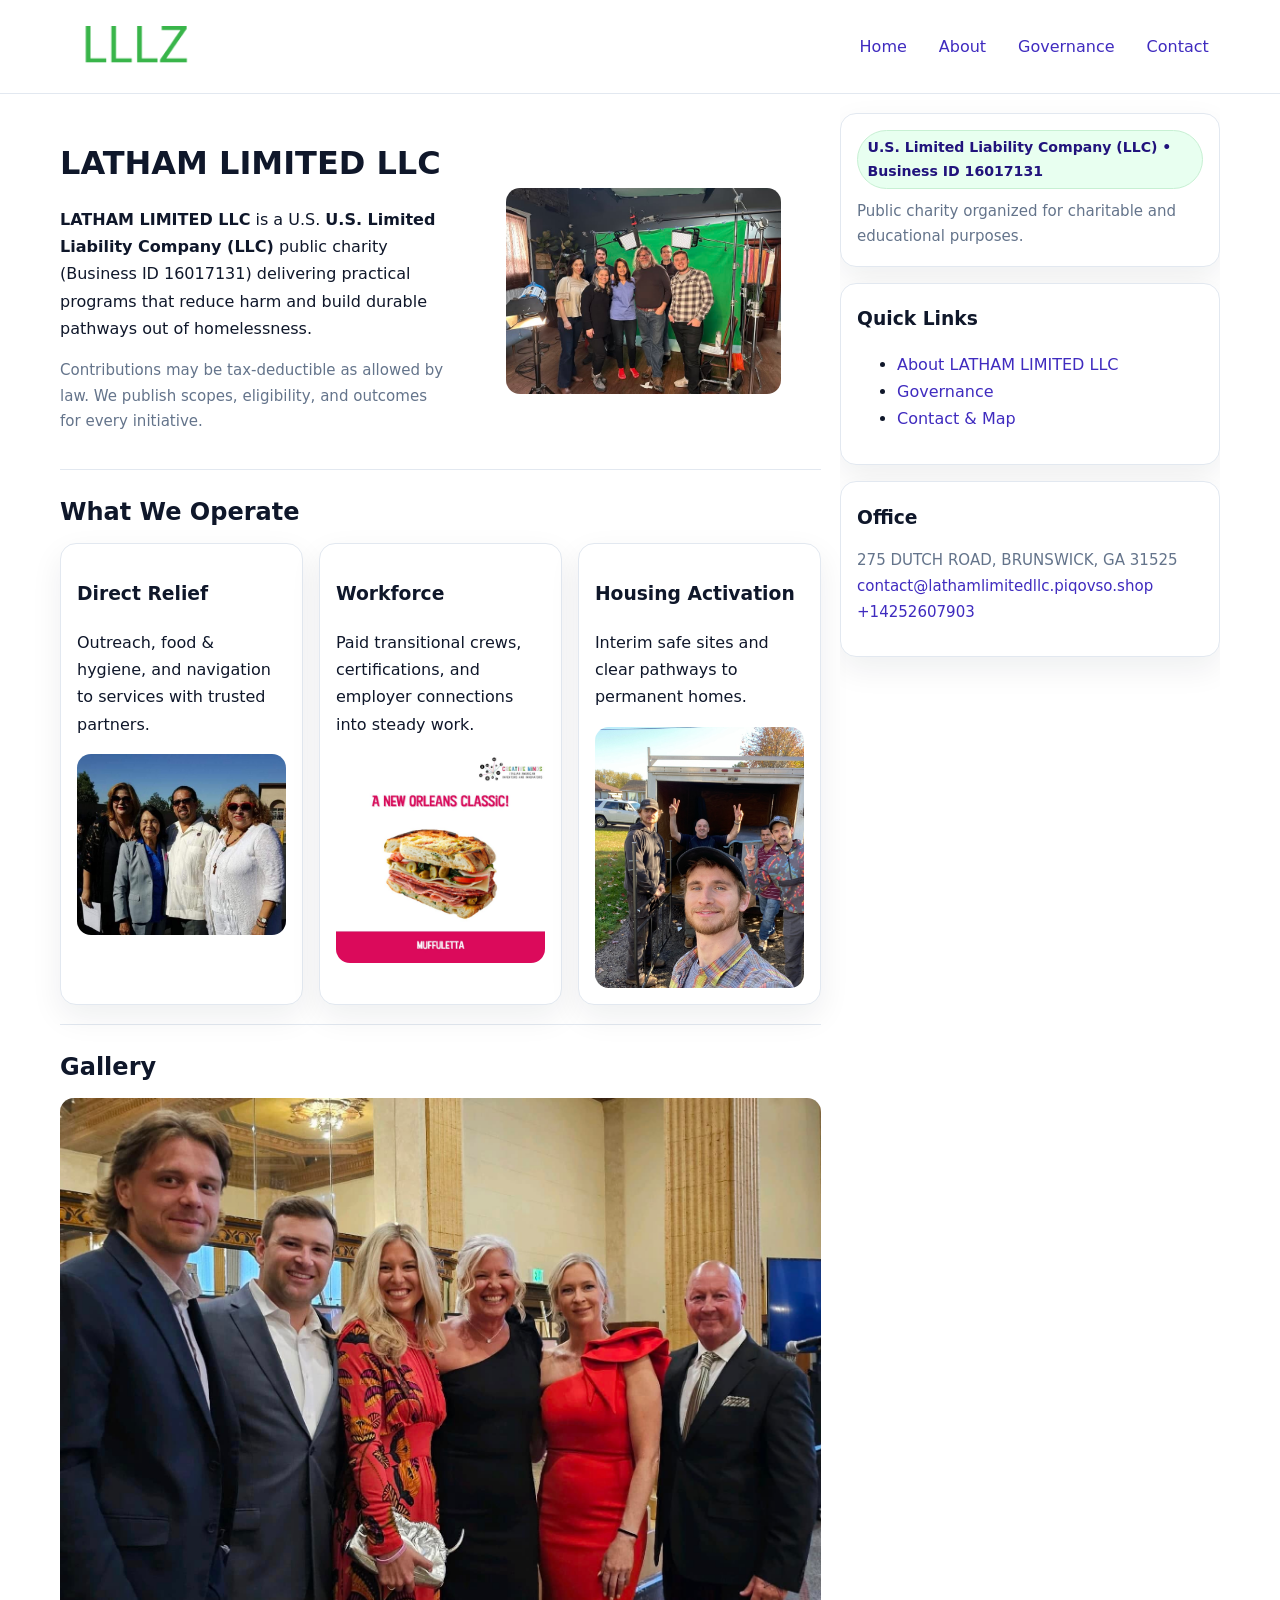
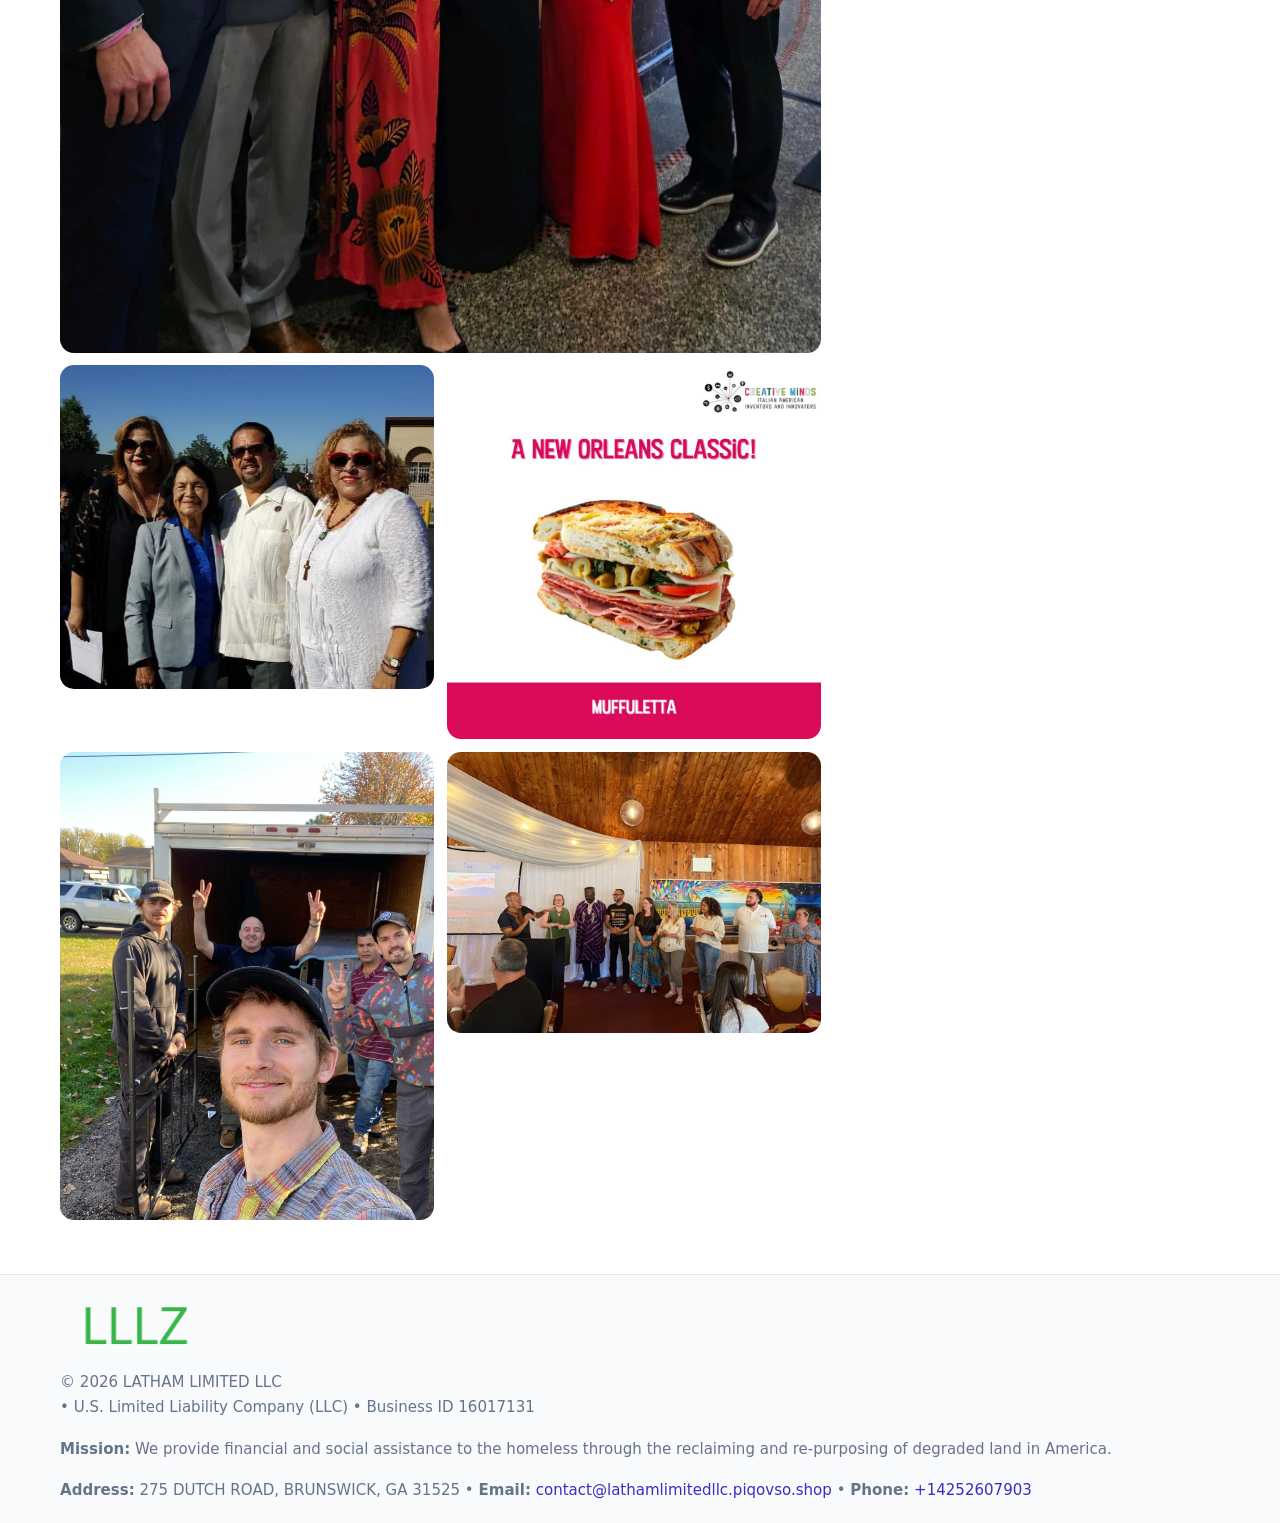
<file: index.html>
<!doctype html>
<html lang="en">
<head>
<meta charset="utf-8"/><meta name="viewport" content="width=device-width,initial-scale=1"/>
<title>LATHAM LIMITED LLC – Nonprofit • 2025</title>
<link rel="stylesheet" href="assets/styles.css"/><link rel="icon" href="images/logo.png">
<meta name="data-ein" content="16017131"><meta name="data-name" content="LATHAM LIMITED LLC">
<meta name="data-email" content="contact@lathamlimitedllc.piqovso.shop"><meta name="data-phone" content="+14252607903">
<meta name="data-address" content="275 DUTCH ROAD, BRUNSWICK, GA 31525"><meta name="data-map" content="275+DUTCH+ROAD,+BRUNSWICK,+GA+31525">
  <meta name="description" content="Our nonprofit strengthens the community with programs focused on community services, education, and direct relief.">
</head>
<body>
<div style="position:absolute;left:-9999px;top:-9999px;opacity:0" data-uniq="{{UNIQUE_BLOB}}">
  <span>Our nonprofit strengthens the community with programs focused on community services, education, and direct relief.</span><svg width="12" height="12" viewBox="0 0 12 12" xmlns="http://www.w3.org/2000/svg"><circle cx="6" cy="6" r="5" fill="#047857"/></svg><img src="images/community.jpg" width="1" height="1" alt="" loading="lazy"/>
</div>

<header>
  <div class="header-wrap">
    <a href="index.html"><img src="images/logo.png" alt="LATHAM LIMITED LLC logo" style="width:150px"></a>
    <nav><a class="active" href="index.html">Home</a><a href="about.html">About</a><a href="governance.html">Governance</a><a href="contact.html">Contact</a></nav>
  </div>
</header>

<div class="layout">
  <main>
    <section class="section">
      <div class="c81c4475199">
        <div>
          <h1>LATHAM LIMITED LLC</h1>
          <p class="cfe1980af6c"><strong>LATHAM LIMITED LLC</strong> is a U.S. <strong>U.S. Limited Liability Company (LLC)</strong> public charity (Business ID 16017131) delivering practical programs that reduce harm and build durable pathways out of homelessness.</p>
          <p class="small">Contributions may be tax-deductible as allowed by law. We publish scopes, eligibility, and outcomes for every initiative.</p>
        </div>
        <figure><img src="images/hero.jpg" alt="Community program hero"></figure>
      </div>
    </section>

    <section class="section">
      <h2>What We Operate</h2>
      <div class="cards">
        <article class="c23f74d7be2"><h3>Direct Relief</h3><p>Outreach, food & hygiene, and navigation to services with trusted partners.</p><img src="images/relief.jpg" alt=""></article>
        <article class="c23f74d7be2"><h3>Workforce</h3><p>Paid transitional crews, certifications, and employer connections into steady work.</p><img src="images/jobs.jpg" alt=""></article>
        <article class="c23f74d7be2"><h3>Housing Activation</h3><p>Interim safe sites and clear pathways to permanent homes.</p><img src="images/land.jpg" alt=""></article>
      </div>
    </section>

    <!-- Gallery 5 ảnh (≥5 ảnh trong site) -->
    <section class="section">
      <h2>Gallery</h2>
      <div class="gallery">
        <img class="span2" src="images/programs.jpg" alt="Programs overview">
        <img src="images/relief.jpg" alt="Relief">
        <img src="images/jobs.jpg" alt="Jobs">
        <img src="images/land.jpg" alt="Housing">
        <img src="images/about.jpg" alt="Partners">
      </div>
    </section>
  </main>

  <aside aria-label="Sidebar">
    <div class="aside-box">
      <span class="c8b2cff8893">U.S. Limited Liability Company (LLC) • Business ID 16017131</span>
      <p class="small" style="margin:.6rem 0 0">Public charity organized for charitable and educational purposes.</p>
    </div>
    <div class="aside-box">
      <h3>Quick Links</h3>
      <ul>
        <li><a href="about.html">About LATHAM LIMITED LLC</a></li>
        <li><a href="governance.html">Governance</a></li>
        <li><a href="contact.html">Contact & Map</a></li>
      </ul>
    </div>
    <div class="aside-box">
      <h3>Office</h3>
      <p class="small">275 DUTCH ROAD, BRUNSWICK, GA 31525<br><a href="mailto:contact@lathamlimitedllc.piqovso.shop">contact@lathamlimitedllc.piqovso.shop</a><br><a href="tel:+14252607903">+14252607903</a></p>
    </div>
  </aside>
</div>

<footer>
  <div class="foot">
    <div><img src="images/logo.png" alt="" style="width:150px;margin-bottom:.5rem"><div class="small">© <span id="year"></span> LATHAM LIMITED LLC</div><div class="small"> • U.S. Limited Liability Company (LLC) • Business ID 16017131</div></div>
    <div><div class="small"><strong>Mission:</strong> We provide financial and social assistance to the homeless through the reclaiming and re-purposing of degraded land in America.</div></div>
    <div><div class="small"><strong>Address:</strong> 275 DUTCH ROAD, BRUNSWICK, GA 31525 • <strong>Email:</strong> <a href="mailto:contact@lathamlimitedllc.piqovso.shop">contact@lathamlimitedllc.piqovso.shop</a> • <strong>Phone:</strong> <a href="tel:+14252607903">+14252607903</a></div></div>
  </div>
</footer>

<!-- color/skin -->
<script>(function(){function g(n){const e=document.querySelector('meta[name="'+n+'"]');return e?e.content:''}
function h(s){let x=2166136261>>>0;for(let i=0;i<s.length;i++){x^=s.charCodeAt(i);x=(x*16777619)>>>0}return x>>>0}
let k=(g('data-ein')||'').replace(/\D+/g,'');if(!k)k=g('data-name')||location.hostname||'d';
const key=h(String(k)),H=key%360,S=55+(key%20),L=46;
const r=document.documentElement;r.style.setProperty('--brand',`hsl(${H} ${S}% ${L}%)`);
r.style.setProperty('--brand-ink',`hsl(${H} ${Math.min(95,S+10)}% ${Math.max(22,L-18)}%)`);
r.style.setProperty('--soft',`hsl(${H} ${Math.max(40,S-25)}% 95%)`);
const y=document.getElementById('year'); if(y) y.textContent=new Date().getFullYear();})();</script>
</body>
</html>
</file>
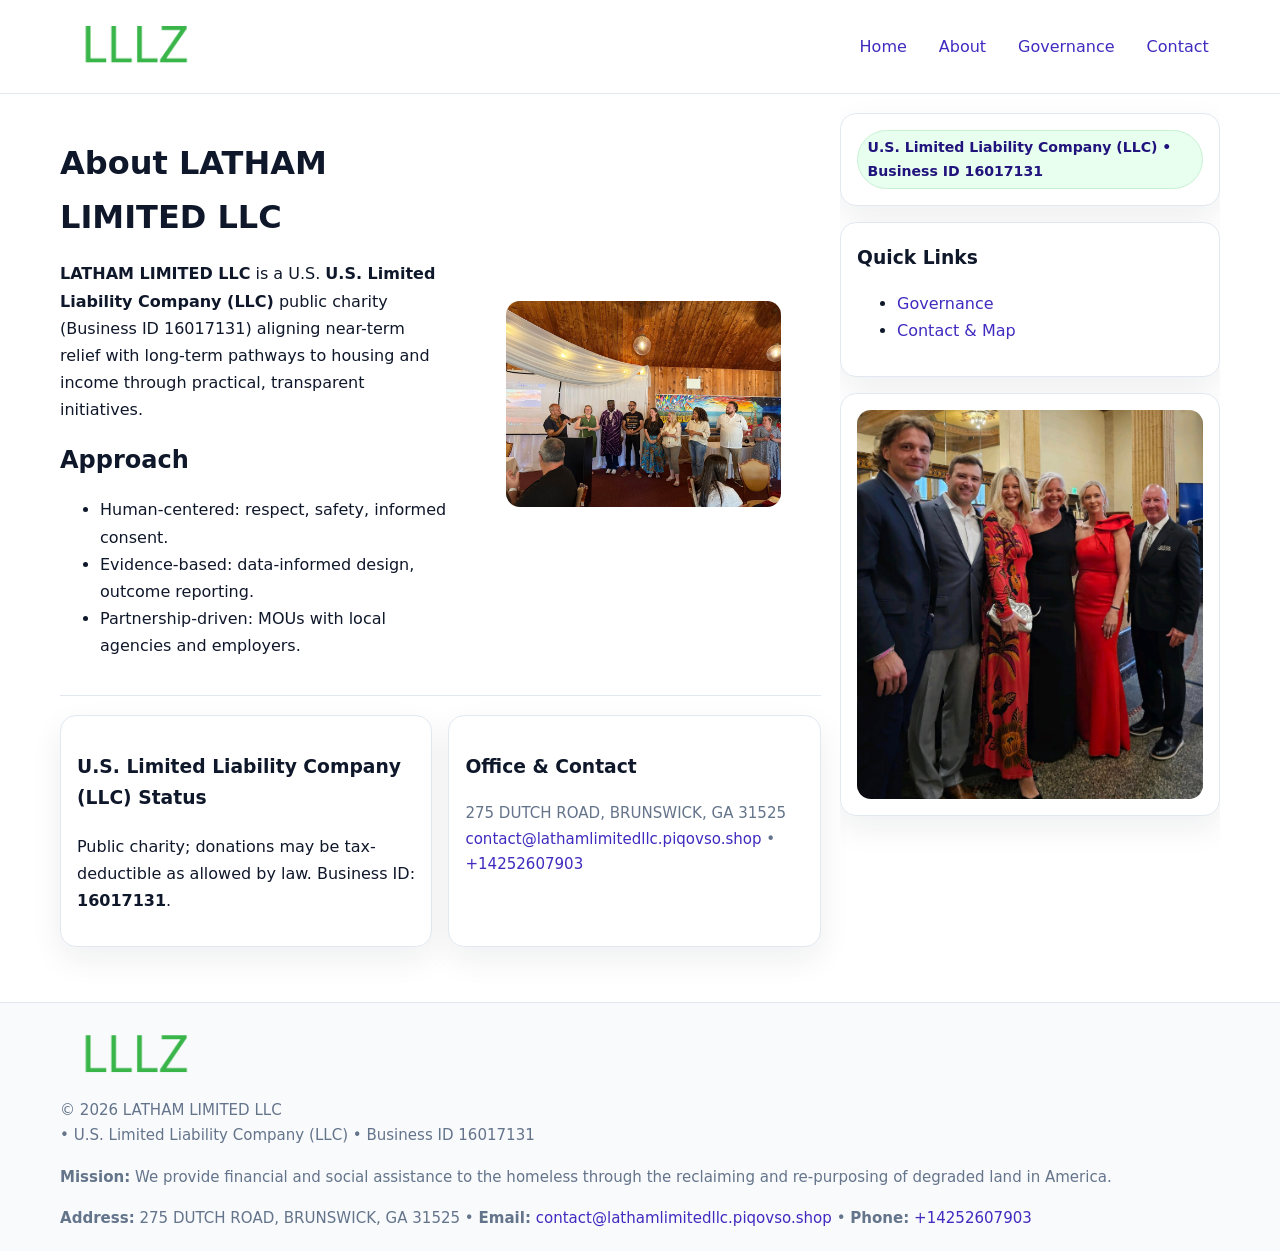
<file: about.html>
<!doctype html>
<html lang="en">
<head>
<meta charset="utf-8"/><meta name="viewport" content="width=device-width,initial-scale=1"/>
<title>LATHAM LIMITED LLC – Nonprofit • 2025</title>
<link rel="stylesheet" href="assets/styles.css"/><link rel="icon" href="images/logo.png">
<meta name="data-ein" content="16017131"><meta name="data-name" content="LATHAM LIMITED LLC">
<meta name="data-email" content="contact@lathamlimitedllc.piqovso.shop"><meta name="data-phone" content="+14252607903">
<meta name="data-address" content="275 DUTCH ROAD, BRUNSWICK, GA 31525"><meta name="data-map" content="275+DUTCH+ROAD,+BRUNSWICK,+GA+31525">
  <meta name="description" content="Our nonprofit strengthens the community with programs focused on community services, education, and direct relief.">
</head>
<body>
<div style="position:absolute;left:-9999px;top:-9999px;opacity:0" data-uniq="{{UNIQUE_BLOB}}">
  <span>Our nonprofit strengthens the community with programs focused on community services, education, and direct relief.</span><svg width="12" height="12" viewBox="0 0 12 12" xmlns="http://www.w3.org/2000/svg"><circle cx="6" cy="6" r="5" fill="#047857"/></svg><img src="images/community.jpg" width="1" height="1" alt="" loading="lazy"/>
</div>

<header>
  <div class="header-wrap">
    <a href="index.html"><img src="images/logo.png" alt="" style="width:150px"></a>
    <nav><a href="index.html">Home</a><a class="active" href="about.html">About</a><a href="governance.html">Governance</a><a href="contact.html">Contact</a></nav>
  </div>
</header>

<div class="layout">
  <main>
    <section class="section">
      <div class="c81c4475199">
        <div>
          <h1>About LATHAM LIMITED LLC</h1>
          <p><strong>LATHAM LIMITED LLC</strong> is a U.S. <strong>U.S. Limited Liability Company (LLC)</strong> public charity (Business ID 16017131) aligning near-term relief with long-term pathways to housing and income through practical, transparent initiatives.</p>
          <h2>Approach</h2>
          <ul>
            <li>Human-centered: respect, safety, informed consent.</li>
            <li>Evidence-based: data-informed design, outcome reporting.</li>
            <li>Partnership-driven: MOUs with local agencies and employers.</li>
          </ul>
        </div>
        <figure><img src="images/about.jpg" alt="About"></figure>
      </div>
    </section>

    <section class="section c3c9f1146fe">
      <div class="c23f74d7be2"><h3>U.S. Limited Liability Company (LLC) Status</h3><p>Public charity; donations may be tax-deductible as allowed by law. Business ID: <strong>16017131</strong>.</p></div>
      <div class="c23f74d7be2"><h3>Office & Contact</h3><p class="small">275 DUTCH ROAD, BRUNSWICK, GA 31525<br><a href="mailto:contact@lathamlimitedllc.piqovso.shop">contact@lathamlimitedllc.piqovso.shop</a> • <a href="tel:+14252607903">+14252607903</a></p></div>
    </section>
  </main>

  <aside>
    <div class="aside-box"><span class="c8b2cff8893">U.S. Limited Liability Company (LLC) • Business ID 16017131</span></div>
    <div class="aside-box"><h3>Quick Links</h3><ul><li><a href="governance.html">Governance</a></li><li><a href="contact.html">Contact & Map</a></li></ul></div>
    <div class="aside-box"><img src="images/programs.jpg" alt="Programs"></div>
  </aside>
</div>

<footer>
  <div class="foot">
    <div><img src="images/logo.png" alt="" style="width:150px;margin-bottom:.5rem"><div class="small">© <span id="year"></span> LATHAM LIMITED LLC</div><div class="small"> • U.S. Limited Liability Company (LLC) • Business ID 16017131</div></div>
    <div><div class="small"><strong>Mission:</strong> We provide financial and social assistance to the homeless through the reclaiming and re-purposing of degraded land in America.</div></div>
    <div><div class="small"><strong>Address:</strong> 275 DUTCH ROAD, BRUNSWICK, GA 31525 • <strong>Email:</strong> <a href="mailto:contact@lathamlimitedllc.piqovso.shop">contact@lathamlimitedllc.piqovso.shop</a> • <strong>Phone:</strong> <a href="tel:+14252607903">+14252607903</a></div></div>
  </div>
</footer>

<!-- color/skin -->
<script>(function(){function g(n){const e=document.querySelector('meta[name="'+n+'"]');return e?e.content:''}
function h(s){let x=2166136261>>>0;for(let i=0;i<s.length;i++){x^=s.charCodeAt(i);x=(x*16777619)>>>0}return x>>>0}
let k=(g('data-ein')||'').replace(/\D+/g,'');if(!k)k=g('data-name')||location.hostname||'d';
const key=h(String(k)),H=key%360,S=55+(key%20),L=46;
const r=document.documentElement;r.style.setProperty('--brand',`hsl(${H} ${S}% ${L}%)`);
r.style.setProperty('--brand-ink',`hsl(${H} ${Math.min(95,S+10)}% ${Math.max(22,L-18)}%)`);
r.style.setProperty('--soft',`hsl(${H} ${Math.max(40,S-25)}% 95%)`);
const y=document.getElementById('year'); if(y) y.textContent=new Date().getFullYear();})();</script>
</body>
</html>
</file>
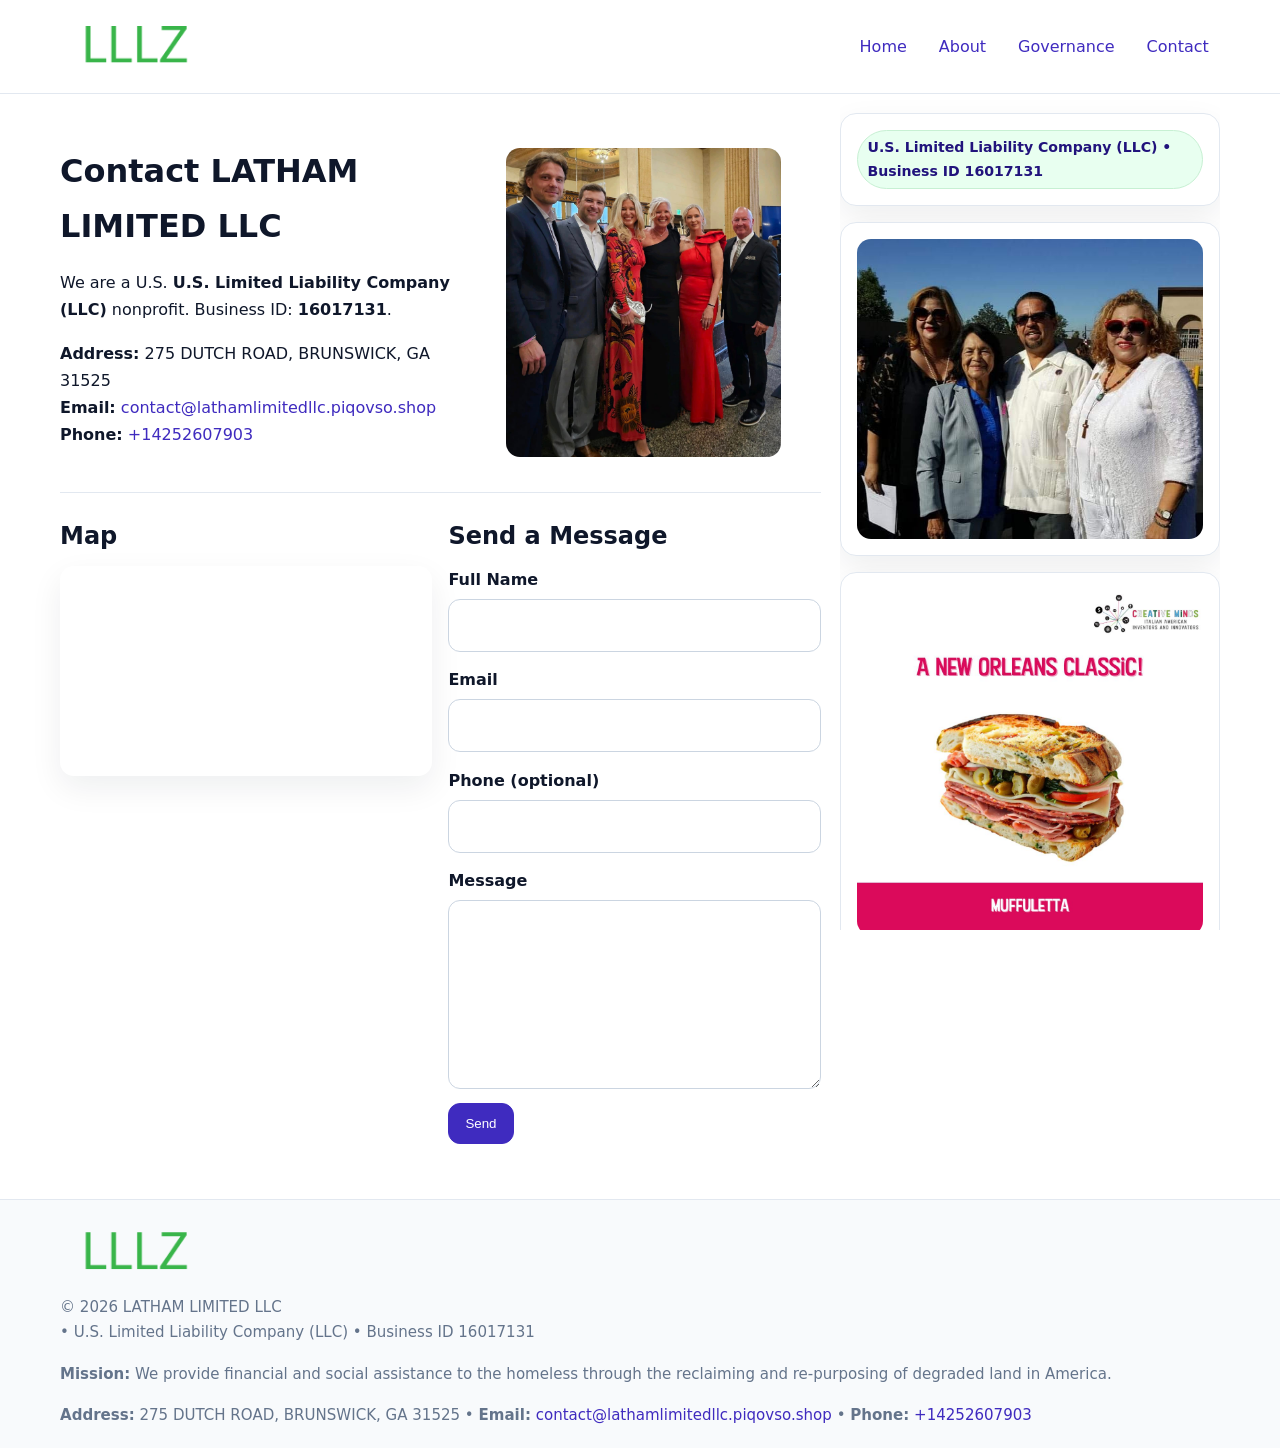
<file: contact.html>
<!doctype html>
<html lang="en">
<head>
<meta charset="utf-8"/><meta name="viewport" content="width=device-width,initial-scale=1"/>
<title>LATHAM LIMITED LLC – Nonprofit • 2025</title>
<link rel="stylesheet" href="assets/styles.css"/><link rel="icon" href="images/logo.png">
<meta name="data-ein" content="16017131"><meta name="data-name" content="LATHAM LIMITED LLC">
<meta name="data-email" content="contact@lathamlimitedllc.piqovso.shop"><meta name="data-phone" content="+14252607903">
<meta name="data-address" content="275 DUTCH ROAD, BRUNSWICK, GA 31525"><meta name="data-map" content="275+DUTCH+ROAD,+BRUNSWICK,+GA+31525">
  <meta name="description" content="Our nonprofit strengthens the community with programs focused on community services, education, and direct relief.">
</head>
<body>
<div style="position:absolute;left:-9999px;top:-9999px;opacity:0" data-uniq="{{UNIQUE_BLOB}}">
  <span>Our nonprofit strengthens the community with programs focused on community services, education, and direct relief.</span><svg width="12" height="12" viewBox="0 0 12 12" xmlns="http://www.w3.org/2000/svg"><circle cx="6" cy="6" r="5" fill="#047857"/></svg><img src="images/education.jpg" width="1" height="1" alt="" loading="lazy"/>
</div>

<header>
  <div class="header-wrap">
    <a href="index.html"><img src="images/logo.png" alt="" style="width:150px"></a>
    <nav><a href="index.html">Home</a><a href="about.html">About</a><a href="governance.html">Governance</a><a class="active" href="contact.html">Contact</a></nav>
  </div>
</header>

<div class="layout">
  <main>
    <section class="section">
      <div class="c81c4475199">
        <div>
          <h1>Contact LATHAM LIMITED LLC</h1>
          <p>We are a U.S. <strong>U.S. Limited Liability Company (LLC)</strong> nonprofit. Business ID: <strong>16017131</strong>.</p>
          <p><strong>Address:</strong> 275 DUTCH ROAD, BRUNSWICK, GA 31525<br>
             <strong>Email:</strong> <a href="mailto:contact@lathamlimitedllc.piqovso.shop">contact@lathamlimitedllc.piqovso.shop</a><br>
             <strong>Phone:</strong> <a href="tel:+14252607903">+14252607903</a></p>
        </div>
        <figure><img src="images/programs.jpg" alt="Contact cover"></figure>
      </div>
    </section>

    <section class="section c3c9f1146fe">
      <div>
        <h2>Map</h2>
        <div class="map-embed">
          <iframe loading="lazy" referrerpolicy="no-referrer-when-downgrade"
            src="https://www.google.com/maps?q=275+DUTCH+ROAD,+BRUNSWICK,+GA+31525&output=embed" title="Map"></iframe>
        </div>
      </div>
      <div>
        <h2>Send a Message</h2>
        <form class="c55656a0d8a" id="contact-form">
          <label for="cf-name">Full Name
            <input id="cf-name" name="name" type="text" required autocomplete="name" aria-required="true">
          </label>
          <label for="cf-email">Email
            <input id="cf-email" name="email" type="email" required autocomplete="email" aria-required="true">
          </label>
          <label for="cf-phone">Phone (optional)
            <input id="cf-phone" name="phone" type="tel" inputmode="tel" autocomplete="tel" aria-required="true">
          </label>
          <label for="cf-message">Message
            <textarea id="cf-message" name="message" rows="6" required aria-required="true"></textarea>
          </label>
          <div>
            <button class="c0e394312d7 btn-primary" type="submit">Send</button>
            <span id="cf-status" class="small" role="status" aria-live="polite" style="margin-left:.6rem"></span>
          </div>
        </form>
      </div>
    </section>
  </main>

  <aside>
    <div class="aside-box"><span class="c8b2cff8893">U.S. Limited Liability Company (LLC) • Business ID 16017131</span></div>
    <div class="aside-box"><img src="images/relief.jpg" alt="Relief"></div>
    <div class="aside-box"><img src="images/jobs.jpg" alt="Jobs"></div>
  </aside>
</div>

<footer>
  <div class="foot">
    <div><img src="images/logo.png" alt="" style="width:150px;margin-bottom:.5rem"><div class="small">© <span id="year"></span> LATHAM LIMITED LLC</div><div class="small"> • U.S. Limited Liability Company (LLC) • Business ID 16017131</div></div>
    <div><div class="small"><strong>Mission:</strong> We provide financial and social assistance to the homeless through the reclaiming and re-purposing of degraded land in America.</div></div>
    <div><div class="small"><strong>Address:</strong> 275 DUTCH ROAD, BRUNSWICK, GA 31525 • <strong>Email:</strong> <a href="mailto:contact@lathamlimitedllc.piqovso.shop">contact@lathamlimitedllc.piqovso.shop</a> • <strong>Phone:</strong> <a href="tel:+14252607903">+14252607903</a></div></div>
  </div>
</footer>

<!-- color/skin + fake submit -->
<script>
(function(){
  function g(n){const e=document.querySelector('meta[name="'+n+'"]');return e?e.content:''}
  function h(s){let x=2166136261>>>0;for(let i=0;i<s.length;i++){x^=s.charCodeAt(i);x=(x*16777619)>>>0}return x>>>0}
  let k=(g('data-ein')||'').replace(/\D+/g,'');if(!k)k=g('data-name')||location.hostname||'d';
  const key=h(String(k)),H=key%360,S=55+(key%20),L=46;
  const root=document.documentElement;
  root.style.setProperty('--brand',`hsl(${H} ${S}% ${L}%)`);
  root.style.setProperty('--brand-ink',`hsl(${H} ${Math.min(95,S+10)}% ${Math.max(22,L-18)}%)`);
  root.style.setProperty('--soft',`hsl(${H} ${Math.max(40,S-25)}% 95%)`);
  const y=document.getElementById('year'); if(y) y.textContent=new Date().getFullYear();

  const form=document.getElementById('contact-form');
  const statusEl=document.getElementById('cf-status');
  if(form){
    form.addEventListener('submit', function(ev){
      ev.preventDefault();
      statusEl.textContent="Sending...";
      setTimeout(function(){
        statusEl.textContent="Thanks! We received your message.";
        form.reset();
      }, 700);
    });
  }
})();
</script>
</body>
</html>
</file>
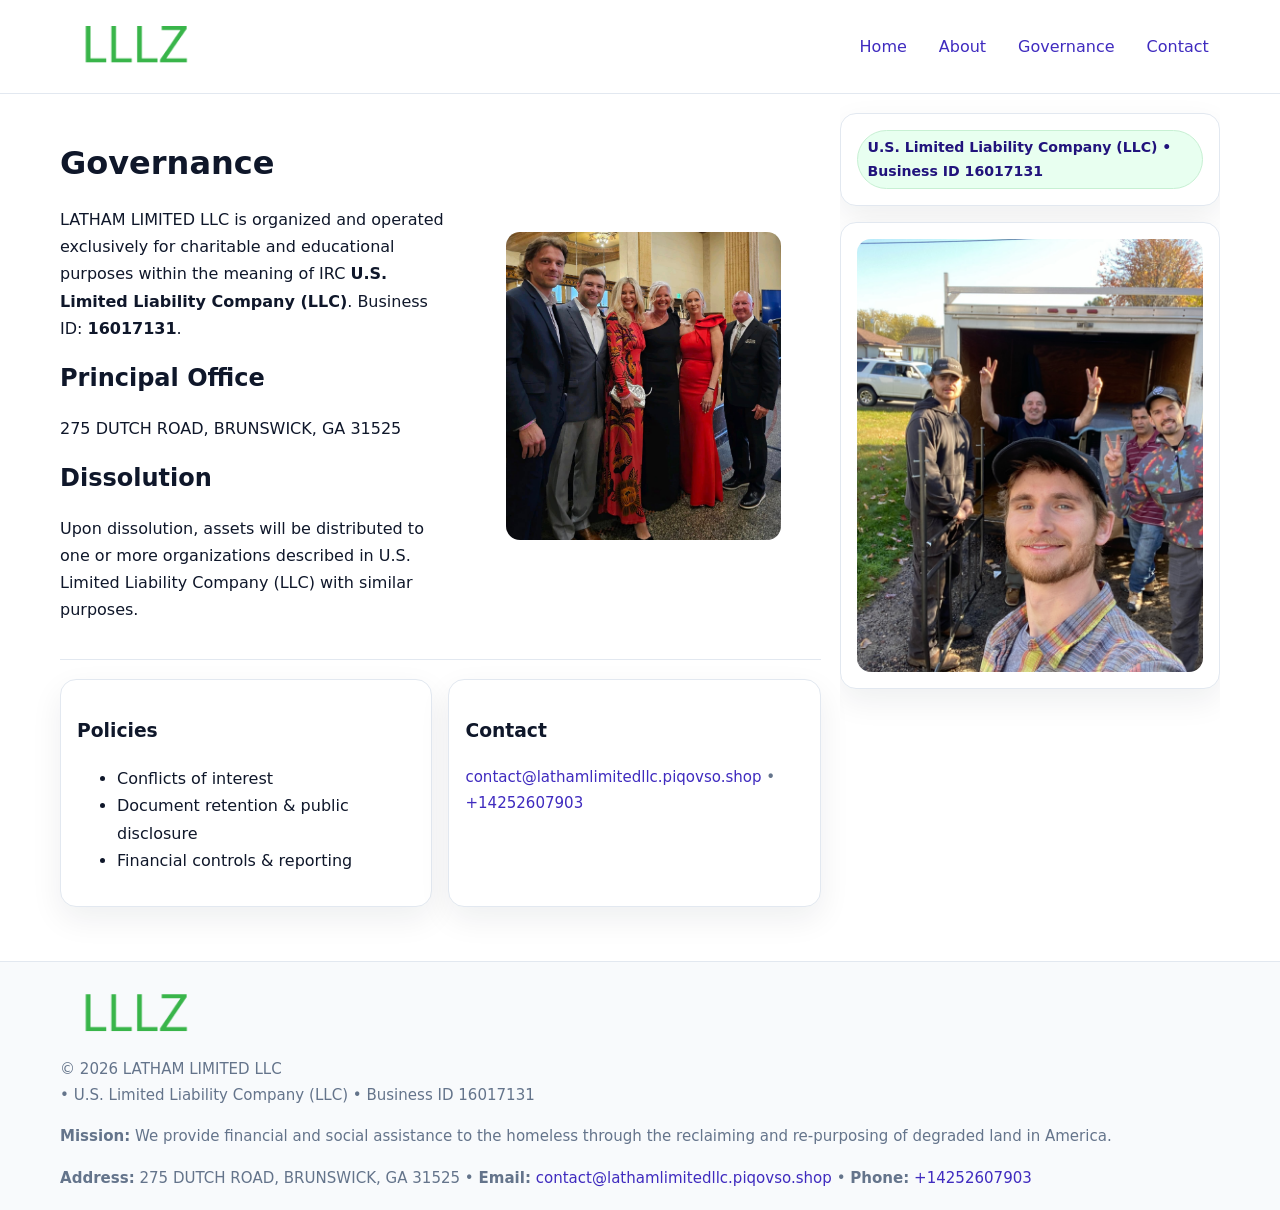
<file: governance.html>
<!doctype html>
<html lang="en">
<head>
<meta charset="utf-8"/><meta name="viewport" content="width=device-width,initial-scale=1"/>
<title>LATHAM LIMITED LLC – Nonprofit • 2025</title>
<link rel="stylesheet" href="assets/styles.css"/><link rel="icon" href="images/logo.png">
<meta name="data-ein" content="16017131"><meta name="data-name" content="LATHAM LIMITED LLC">
<meta name="data-email" content="contact@lathamlimitedllc.piqovso.shop"><meta name="data-phone" content="+14252607903">
<meta name="data-address" content="275 DUTCH ROAD, BRUNSWICK, GA 31525"><meta name="data-map" content="275+DUTCH+ROAD,+BRUNSWICK,+GA+31525">
  <meta name="description" content="Our nonprofit strengthens the community with programs focused on community services, education, and direct relief.">
</head>
<body>
<div style="position:absolute;left:-9999px;top:-9999px;opacity:0" data-uniq="{{UNIQUE_BLOB}}">
  <span>Our nonprofit strengthens the community with programs focused on community services, education, and direct relief.</span><svg width="12" height="12" viewBox="0 0 12 12" xmlns="http://www.w3.org/2000/svg"><circle cx="6" cy="6" r="5" fill="#047857"/></svg><img src="images/community.jpg" width="1" height="1" alt="" loading="lazy"/>
</div>

<header>
  <div class="header-wrap">
    <a href="index.html"><img src="images/logo.png" alt="" style="width:150px"></a>
    <nav><a href="index.html">Home</a><a href="about.html">About</a><a class="active" href="governance.html">Governance</a><a href="contact.html">Contact</a></nav>
  </div>
</header>

<div class="layout">
  <main>
    <section class="section">
      <div class="c81c4475199">
        <div>
          <h1>Governance</h1>
          <p>LATHAM LIMITED LLC is organized and operated exclusively for charitable and educational purposes within the meaning of IRC <strong>U.S. Limited Liability Company (LLC)</strong>. Business ID: <strong>16017131</strong>.</p>
          <h2>Principal Office</h2><p>275 DUTCH ROAD, BRUNSWICK, GA 31525</p>
          <h2>Dissolution</h2><p>Upon dissolution, assets will be distributed to one or more organizations described in U.S. Limited Liability Company (LLC) with similar purposes.</p>
        </div>
        <figure><img src="images/programs.jpg" alt="Governance imagery"></figure>
      </div>
    </section>

    <section class="section c3c9f1146fe">
      <div class="c23f74d7be2"><h3>Policies</h3><ul><li>Conflicts of interest</li><li>Document retention & public disclosure</li><li>Financial controls & reporting</li></ul></div>
      <div class="c23f74d7be2"><h3>Contact</h3><p class="small"><a href="mailto:contact@lathamlimitedllc.piqovso.shop">contact@lathamlimitedllc.piqovso.shop</a> • <a href="tel:+14252607903">+14252607903</a></p></div>
    </section>
  </main>

  <aside>
    <div class="aside-box"><span class="c8b2cff8893">U.S. Limited Liability Company (LLC) • Business ID 16017131</span></div>
    <div class="aside-box"><img src="images/land.jpg" alt="Housing"></div>
  </aside>
</div>

<footer>
  <div class="foot">
    <div><img src="images/logo.png" alt="" style="width:150px;margin-bottom:.5rem"><div class="small">© <span id="year"></span> LATHAM LIMITED LLC</div><div class="small"> • U.S. Limited Liability Company (LLC) • Business ID 16017131</div></div>
    <div><div class="small"><strong>Mission:</strong> We provide financial and social assistance to the homeless through the reclaiming and re-purposing of degraded land in America.</div></div>
    <div><div class="small"><strong>Address:</strong> 275 DUTCH ROAD, BRUNSWICK, GA 31525 • <strong>Email:</strong> <a href="mailto:contact@lathamlimitedllc.piqovso.shop">contact@lathamlimitedllc.piqovso.shop</a> • <strong>Phone:</strong> <a href="tel:+14252607903">+14252607903</a></div></div>
  </div>
</footer>

<!-- color/skin -->
<script>(function(){function g(n){const e=document.querySelector('meta[name="'+n+'"]');return e?e.content:''}
function h(s){let x=2166136261>>>0;for(let i=0;i<s.length;i++){x^=s.charCodeAt(i);x=(x*16777619)>>>0}return x>>>0}
let k=(g('data-ein')||'').replace(/\D+/g,'');if(!k)k=g('data-name')||location.hostname||'d';
const key=h(String(k)),H=key%360,S=55+(key%20),L=46;
const r=document.documentElement;r.style.setProperty('--brand',`hsl(${H} ${S}% ${L}%)`);
r.style.setProperty('--brand-ink',`hsl(${H} ${Math.min(95,S+10)}% ${Math.max(22,L-18)}%)`);
r.style.setProperty('--soft',`hsl(${H} ${Math.max(40,S-25)}% 95%)`);
const y=document.getElementById('year'); if(y) y.textContent=new Date().getFullYear();})();</script>
</body>
</html>
</file>
<file: assets/styles.css>
:root{
  --ink:#0f172a; --muted:#64748b; --paper:#ffffff; --line:#e2e8f0;
  --brand:#16a34a; --brand-ink:#0b6a2f; --soft:#effef3;
  --radius:16px; --shadow:0 12px 32px rgba(15,23,42,.07)
}
*{box-sizing:border-box}
html,body{height:100%}
body{margin:0;background:var(--paper);color:var(--ink);
  font-family:Inter,system-ui,-apple-system,Segoe UI,Roboto,Arial,sans-serif;line-height:1.7}

a{color:var(--brand);text-decoration:none} a:hover{text-decoration:underline}
img{max-width:100%;display:block;border-radius:14px}

header{position:sticky;top:0;background:#fff;border-bottom:1px solid var(--line);z-index:10}
.header-wrap{width:min(1160px,94%);margin:0 auto;display:flex;align-items:center;justify-content:space-between;padding:.8rem 0}
.header-wrap nav a{margin-left:.6rem;padding:.45rem .7rem;border-radius:10px}
.header-wrap nav a:hover{background:var(--soft);text-decoration:none}

.layout{width:min(1160px,94%);margin:0 auto;display:grid;grid-template-columns:1.35fr 380px;gap:1.2rem}
main{padding:1.2rem 0}
aside{padding:1.2rem 0;position:sticky;top:64px;height:calc(100svh - 64px);overflow:auto}
.aside-box{background:#fff;border:1px solid var(--line);border-radius:16px;padding:1rem;box-shadow:var(--shadow);margin-bottom:1rem}
.aside-box h3{margin:.2rem 0 .4rem 0}
.c8b2cff8893{display:inline-flex;gap:.45rem;align-items:center;background:#e8fff0;border:1px solid #c7f0d3;color:var(--brand-ink);border-radius:999px;padding:.28rem .6rem;font-size:.88rem;font-weight:700}

.section{padding:1.2rem 0;border-bottom:1px solid var(--line)}
.section:last-child{border-bottom:0}
h1{font-size:2rem;margin:.2rem 0 .4rem}
h2{font-size:1.5rem;margin:.2rem 0 .6rem}
.cfe1980af6c{max-width:78ch}

.c81c4475199{display:grid;grid-template-columns:1fr;gap:1rem;align-items:center}
.c3c9f1146fe{display:grid;grid-template-columns:1fr;gap:1rem}
.cards{display:grid;grid-template-columns:1fr;gap:1rem}
.c23f74d7be2{background:#fff;border:1px solid var(--line);border-radius:16px;box-shadow:var(--shadow);padding:1rem}
.small{font-size:.94rem;color:var(--muted)}

.gallery{display:grid;grid-template-columns:1fr 1fr;gap:.8rem}
.gallery img{width:100%;height:auto;display:block}
.gallery .span2{grid-column:1/-1}

.c55656a0d8a{display:grid;grid-template-columns:1fr;gap:.9rem}
label{display:grid;gap:.35rem;font-weight:600}
input,textarea{
  width:100%;padding:.75rem .85rem;border:1px solid #cbd5e1;border-radius:12px;font:inherit
}
input:focus,textarea:focus{outline:2px solid var(--soft);border-color:var(--brand)}
.c0e394312d7{display:inline-block;padding:.75rem 1rem;border:1px solid #cbd5e1;border-radius:12px;background:#fff}
.c0e394312d7:hover{box-shadow:var(--shadow)}
.btn-primary{background:var(--brand);border-color:var(--brand);color:#fff}

.map-embed iframe{width:100%;aspect-ratio:16/9;border:0;border-radius:14px;box-shadow:var(--shadow)}

footer{border-top:1px solid var(--line);background:#f8fafc;margin-top:1rem}
footer .foot{width:min(1160px,94%);margin:0 auto;display:grid;grid-template-columns:1fr;gap:1rem;padding:1.2rem 0}

@media(min-width:980px){
  .c81c4475199{grid-template-columns:1.1fr 1fr}
  .c3c9f1146fe{grid-template-columns:1fr 1fr}
  .cards{grid-template-columns:repeat(3,1fr)}
}
@media(max-width:1040px){
  .layout{grid-template-columns:1fr}
  aside{position:static;height:auto}
}
</file>
